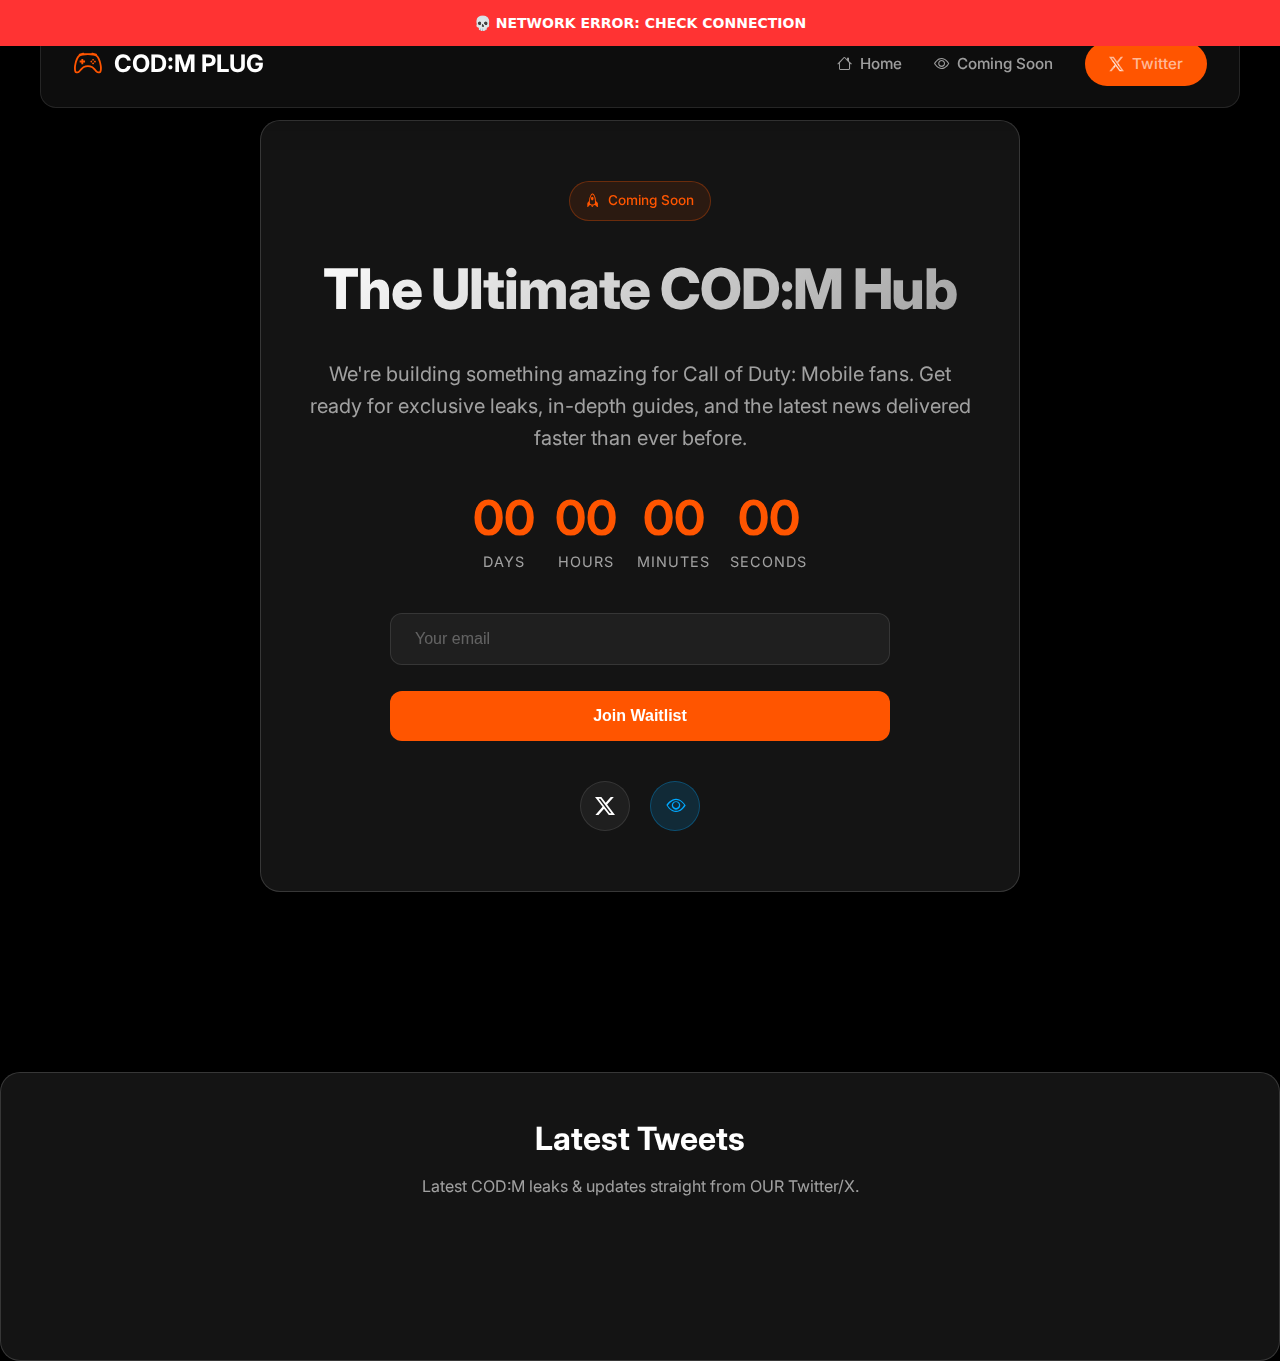
<file: index.html>
<!DOCTYPE html>
<html lang="en">
<head>
    <!-- Favicon -->
<link rel="icon" type="image/png" href="favicon-96x96.png" sizes="96x96" />
<link rel="icon" type="image/svg+xml" href="favicon.svg" />
<link rel="shortcut icon" href="favicon.ico" />
<link rel="apple-touch-icon" sizes="180x180" href="apple-touch-icon.png" />
<meta name="apple-mobile-web-app-title" content="COD:M PLUG" />
<link rel="manifest" href="site.webmanifest" />

<meta charset="UTF-8">
<meta name="viewport" content="width=device-width, initial-scale=1.0">

<title>COD:M PLUG – Waitlist for the Ultimate CODM Hub</title>
<meta name="description" content="Join the waitlist for COD:M Plug – the ultimate hub for Call of Duty: Mobile leaks, news, season updates & exclusive content. Coming soon.">
<meta name="keywords" content="CODM waitlist, Call of Duty Mobile leaks, CODM Plug, CODM news, CODM season updates, CODM guides, CODM coming soon">
<meta name="author" content="COD:M PLUG">
<link rel="canonical" href="https://codmplug.vercel.app/">

<!-- Open Graph -->
<meta property="og:type" content="website">
<meta property="og:title" content="COD:M PLUG – Waitlist for the Ultimate CODM Hub">
<meta property="og:description" content="Sign up for early access to COD:M Plug – your go-to CODM leaks & news hub. Coming soon.">
<meta property="og:url" content="https://codmplug.vercel.app/">
<meta property="og:image" content="https://codmplug.vercel.app/web-app-manifest-512x512.png">

<!-- Twitter -->
<meta name="twitter:card" content="summary_large_image">
<meta name="twitter:site" content="@CODMPlug">
<meta name="twitter:title" content="COD:M PLUG – Waitlist for CODM Leaks & News">
<meta name="twitter:description" content="Get ready. COD:M Plug is coming. Join the waitlist for exclusive CODM leaks, season updates & guides.">
<meta name="twitter:image" content="https://codmplug.vercel.app/web-app-manifest-512x512.png">

<!-- Structured Data -->
<script type="application/ld+json">
{
  "@context": "https://schema.org",
  "@type": "NewsMediaOrganization",
  "name": "COD:M PLUG",
  "url": "https://codmplug.vercel.app/",
  "logo": "https://codmplug.vercel.app/web-app-manifest-512x512.png",
  "sameAs": [
    "https://x.com/CODMPlug"
  ]
}
</script>

<script type="application/ld+json">
{
  "@context": "https://schema.org",
  "@type": "WebSite",
  "name": "COD:M PLUG",
  "url": "https://codmplug.vercel.app/",
  "potentialAction": {
    "@type": "SearchAction",
    "target": "https://www.codmplug.com/search?q={search_term_string}",
    "query-input": "required name=search_term_string"
  }
}
</script>

<script type="application/ld+json">
{
  "@context": "https://schema.org",
  "@type": "FAQPage",
  "mainEntity": [
    {
      "@type": "Question",
      "name": "What is COD:M Plug?",
      "acceptedAnswer": {
        "@type": "Answer",
        "text": "COD:M Plug is an upcoming hub for Call of Duty: Mobile leaks, season updates, guides & exclusive news. You can join the waitlist today."
      }
    },
    {
      "@type": "Question",
      "name": "How can I join the waitlist?",
      "acceptedAnswer": {
        "@type": "Answer",
        "text": "Simply enter your email on our waitlist form to secure your spot and be notified as soon as we launch."
      }
    }
  ]
}
</script>

</head>
    <title>COD:M Plug - Coming Soon</title>
    <!-- Bootstrap Icons -->
    <link href="https://cdn.jsdelivr.net/npm/bootstrap-icons@1.11.0/font/bootstrap-icons.css" rel="stylesheet">
    <!-- Inter Font -->
    <link href="https://fonts.googleapis.com/css2?family=Inter:wght@300;400;500;600;700;800&display=swap" rel="stylesheet">
    <style>
        :root {
            --primary: #ff5500;
            --primary-dark: #e04b00;
            --secondary: #2a3439;
            --accent: #00a8ff;
            --dark: #000000;
            --light: #ffffff;
            --gray: rgba(255, 255, 255, 0.6);
            --gray-dark: rgba(255, 255, 255, 0.3);
        }

        * {
            margin: 0;
            padding: 0;
            box-sizing: border-box;
        }

        body {
            font-family: 'Inter', -apple-system, BlinkMacSystemFont, 'Segoe UI', Roboto, sans-serif;
            background: var(--dark);
            min-height: 100vh;
            color: var(--light);
            overflow-x: hidden;
            line-height: 1.6;
        }

        /* Animated background grid */
        .bg-grid {
            position: fixed;
            top: 0;
            left: 0;
            width: 100%;
            height: 100%;
            z-index: -1;
            opacity: 0.03;
            background-image: 
                linear-gradient(rgba(255, 255, 255, 0.1) 1px, transparent 1px),
                linear-gradient(90deg, rgba(255, 255, 255, 0.1) 1px, transparent 1px);
            background-size: 50px 50px;
            animation: gridMove 20s linear infinite;
        }

        @keyframes gridMove {
            0% { transform: translate(0, 0); }
            100% { transform: translate(50px, 50px); }
        }

        /* Liquid glass effect - Black & White */
        .glass {
            background: rgba(255, 255, 255, 0.05);
            backdrop-filter: blur(20px);
            -webkit-backdrop-filter: blur(20px);
            border: 1px solid rgba(255, 255, 255, 0.1);
            border-radius: 16px;
            box-shadow: 0 8px 32px rgba(0, 0, 0, 0.3);
        }

        .glass-strong {
            background: rgba(255, 255, 255, 0.08);
            backdrop-filter: blur(25px);
            -webkit-backdrop-filter: blur(25px);
            border: 1px solid rgba(255, 255, 255, 0.15);
            border-radius: 20px;
            box-shadow: 0 12px 40px rgba(0, 0, 0, 0.4);
        }

        /* Header */
        header {
            position: fixed;
            top: 20px;
            left: 50%;
            transform: translateX(-50%);
            width: 95%;
            max-width: 1200px;
            z-index: 1000;
            padding: 20px 32px;
            transition: all 0.4s cubic-bezier(0.23, 1, 0.32, 1);
        }

        .nav-container {
            display: flex;
            justify-content: space-between;
            align-items: center;
        }

        .logo {
            display: flex;
            align-items: center;
            gap: 12px;
            font-size: 1.5rem;
            font-weight: 700;
            color: var(--light);
            text-decoration: none;
        }

        .logo i {
            font-size: 1.8rem;
            color: var(--primary);
        }

        .nav-menu {
            display: flex;
            list-style: none;
            gap: 32px;
            align-items: center;
        }

        .nav-menu a {
            color: var(--gray);
            text-decoration: none;
            font-weight: 500;
            font-size: 0.95rem;
            transition: all 0.3s ease;
            position: relative;
            display: flex;
            align-items: center;
            gap: 8px;
        }

        .nav-menu a:hover {
            color: var(--light);
        }

        .nav-menu a::after {
            content: '';
            position: absolute;
            bottom: -8px;
            left: 0;
            width: 0;
            height: 2px;
            background: var(--primary);
            transition: width 0.3s ease;
        }

        .nav-menu a:hover::after {
            width: 100%;
        }

        .nav-cta {
            padding: 10px 24px;
            background: var(--primary);
            color: var(--light);
            border-radius: 25px;
            font-weight: 600;
            font-size: 0.9rem;
            transition: all 0.3s ease;
            display: flex;
            align-items: center;
            gap: 8px;
        }

        .nav-cta:hover {
            background: var(--primary-dark);
            transform: translateY(-2px);
            box-shadow: 0 8px 25px rgba(255, 85, 0, 0.3);
        }

        /* Main content */
        main {
            display: flex;
            flex-direction: column;
            justify-content: center;
            align-items: center;
            min-height: 100vh;
            padding: 120px 20px 80px;
            text-align: center;
            max-width: 800px;
            margin: 0 auto;
        }

        /* Coming Soon Content */
        .coming-soon-content {
            width: 100%;
            padding: 60px 40px;
            margin-bottom: 40px;
        }

        .coming-soon-badge {
            display: inline-flex;
            align-items: center;
            gap: 8px;
            padding: 8px 16px;
            background: rgba(255, 85, 0, 0.1);
            border: 1px solid rgba(255, 85, 0, 0.3);
            border-radius: 20px;
            font-size: 0.85rem;
            font-weight: 500;
            margin-bottom: 24px;
            color: var(--primary);
        }

        .coming-soon-title {
            font-size: 3.5rem;
            font-weight: 800;
            margin-bottom: 24px;
            letter-spacing: -0.02em;
            background: linear-gradient(135deg, var(--light) 0%, var(--gray) 100%);
            -webkit-background-clip: text;
            -webkit-text-fill-color: transparent;
            background-clip: text;
        }

        .coming-soon-subtitle {
            font-size: 1.25rem;
            color: var(--gray);
            margin-bottom: 40px;
            font-weight: 400;
            line-height: 1.6;
        }

        /* Countdown Timer */
        .countdown {
            display: flex;
            justify-content: center;
            gap: 20px;
            margin-bottom: 40px;
            flex-wrap: wrap;
        }

        .countdown-item {
            display: flex;
            flex-direction: column;
            align-items: center;
        }

        .countdown-value {
            font-size: 3rem;
            font-weight: 700;
            color: var(--primary);
            line-height: 1;
            margin-bottom: 8px;
        }

        .countdown-label {
            font-size: 0.9rem;
            color: var(--gray);
            text-transform: uppercase;
            letter-spacing: 1px;
        }

        /* Waitlist Form */
        .waitlist-form {
            max-width: 500px;
            margin: 0 auto;
            width: 100%;
        }

        .form-group {
            margin-bottom: 20px;
        }

        .form-input {
            width: 100%;
            padding: 16px 24px;
            background: rgba(255, 255, 255, 0.05);
            border: 1px solid rgba(255, 255, 255, 0.1);
            border-radius: 12px;
            color: var(--light);
            font-size: 1rem;
            outline: none;
            transition: all 0.3s ease;
        }

        .form-input:focus {
            background: rgba(255, 255, 255, 0.08);
            border-color: var(--gray);
            box-shadow: 0 0 0 3px rgba(255, 85, 0, 0.1);
        }

        .form-input::placeholder {
            color: var(--gray-dark);
        }

        .form-submit {
            width: 100%;
            padding: 16px 24px;
            background: var(--primary);
            color: var(--light);
            border: none;
            border-radius: 12px;
            font-weight: 600;
            font-size: 1rem;
            cursor: pointer;
            transition: all 0.3s ease;
        }

        .form-submit:hover {
            background: var(--primary-dark);
            transform: translateY(-2px);
            box-shadow: 0 8px 25px rgba(255, 85, 0, 0.3);
        }

        /* Social Links */
        .social-links {
            display: flex;
            gap: 20px;
            justify-content: center;
            margin-top: 40px;
        }

        .social-link {
            width: 50px;
            height: 50px;
            border-radius: 50%;
            background: rgba(255, 255, 255, 0.05);
            border: 1px solid rgba(255, 255, 255, 0.1);
            display: flex;
            align-items: center;
            justify-content: center;
            color: var(--light);
            font-size: 1.2rem;
            transition: all 0.3s ease;
        }

        .social-link:hover {
            background: rgba(255, 85, 0, 0.2);
            transform: translateY(-3px);
            color: var(--primary);
        }

        /* Toast notification */
        .toast {
            position: fixed;
            bottom: 30px;
            left: 50%;
            transform: translateX(-50%);
            background: var(--secondary);
            color: var(--light);
            padding: 16px 24px;
            border-radius: 12px;
            box-shadow: 0 8px 30px rgba(0, 0, 0, 0.3);
            z-index: 1000;
            display: flex;
            align-items: center;
            gap: 10px;
            opacity: 0;
            transition: all 0.3s ease;
        }

        .toast.show {
            opacity: 1;
            bottom: 50px;
        }

        /* Responsive design */
        @media (max-width: 768px) {
            .nav-menu {
                display: none;
                position: fixed;
                top: 80px;
                left: 0;
                right: 0;
                background: rgba(0, 0, 0, 0.95);
                backdrop-filter: blur(20px);
                flex-direction: column;
                padding: 40px 20px;
                gap: 30px;
                z-index: 999;
                transform: translateY(-100%);
                opacity: 0;
                transition: all 0.3s ease;
            }

            .nav-menu.mobile-active {
                transform: translateY(0);
                opacity: 1;
                display: flex;
            }

            .nav-menu a {
                font-size: 1.2rem;
                padding: 15px 0;
                border-bottom: 1px solid rgba(255, 255, 255, 0.1);
                width: 100%;
            }

            .coming-soon-title {
                font-size: 2.5rem;
            }

            .coming-soon-subtitle {
                font-size: 1.1rem;
            }

            .countdown-value {
                font-size: 2rem;
            }
        }

        /* mobile: hide nav-menu initially */
@media (max-width: 768px) {
    .nav-menu {
        flex-direction: column;
        position: absolute;
        top: 100%;
        right: 0;
        left: 0;
        background: rgba(0,0,0,0.95);
        backdrop-filter: blur(20px);
        padding: 20px 0;
        gap: 20px;
        transform: translateY(-20px);
        opacity: 0;
        pointer-events: none;
        transition: transform 0.3s ease, opacity 0.3s ease;
    }

    .nav-menu.mobile-active {
        transform: translateY(0);
        opacity: 1;
        pointer-events: auto;
    }

    .mobile-menu-toggle {
        display: block;
        background: none;
        border: none;
        color: var(--light);
        font-size: 1.8rem;
        cursor: pointer;
    }
}
/* hide toggle button on desktop */
.mobile-menu-toggle {
    display: none;
}

        /* X (Twitter) icon */
        .bi-twitter-x {
            display: inline-block;
            width: 1em;
            height: 1em;
            background: currentColor;
            mask: url("data:image/svg+xml,%3Csvg xmlns='http://www.w3.org/2000/svg' viewBox='0 0 24 24'%3E%3Cpath d='M18.901 1.153h3.68l-8.04 9.19L24 22.846h-7.406l-5.8-7.584-6.638 7.584H.474l8.6-9.83L0 1.154h7.594l5.243 6.932ZM17.61 20.644h2.039L6.486 3.24H4.298Z'/%3E%3C/svg%3E") no-repeat center;
            mask-size: 100%;
        }
        .tweets-container {
    display: flex;
    flex-direction: column;
    justify-content: center;
    align-items: center;
    gap: 30px;
}

.tweets-container blockquote {
    width: 100%;
    max-width: 350px;
    margin: 0;
    opacity: 0;
    transform: translateY(20px);
    animation: fadeInUp 0.6s ease forwards;
    animation-delay: 0.2s;
    border-radius: 12px;
    overflow: hidden;
    box-shadow: 0 4px 15px rgba(0,0,0,0.5);
    backdrop-filter: blur(10px);
}

.tweets-container blockquote:nth-child(2) {
    animation-delay: 0.4s;
}

@keyframes fadeInUp {
    to {
        opacity: 1;
        transform: translateY(0);
    }
}

.tweets-container blockquote:hover {
    transform: scale(1.02) translateY(-2px);
    transition: transform 0.3s ease;
}

#recent-tweets {
    margin-top: 60px;
    padding: 40px 20px;
    text-align: center;
}

#recent-tweets h2 {
    font-size: 2rem;
    margin-bottom: 10px;
}

#recent-tweets p {
    color: var(--gray);
    margin-bottom: 30px;
}
/* New style for coming soon button */
.social-link.coming-soon-link {
    background: rgba(0, 168, 255, 0.15);
    border: 1px solid rgba(0, 168, 255, 0.3);
    color: var(--accent);
}

.social-link.coming-soon-link:hover {
    background: rgba(0, 168, 255, 0.3);
    transform: translateY(-3px) scale(1.05);
    color: var(--light);
}


    </style>
</head>
<script async src="https://platform.twitter.com/widgets.js" charset="utf-8"></script>

<body>
    <!-- Background grid -->
    <div class="bg-grid"></div>

    <!-- Header -->
    <header class="glass">
        <div class="nav-container">
            <a href="#" class="logo">
                <i class="bi bi-controller"></i>
                COD:M PLUG
            </a>
            <nav>
                <ul class="nav-menu">
                    <li><a href="index.html"><i class="bi bi-house"></i> Home</a></li>
                    <li><a href="coming-soon.html"><i class="bi bi-eye"></i> Coming Soon</a></li>
                    <li><a href="https://x.com/codmplug" class="nav-cta"><i class="bi-twitter-x"></i> Twitter</a></li>
                </ul>
            </nav>
            <button class="mobile-menu-toggle">
                <i class="bi bi-list"></i>
            </button>
        </div>
        <div class="mobile-backdrop"></div>

    </header>

    <!-- Main content -->
    <main>
        <div class="coming-soon-content glass-strong">
            <div class="coming-soon-badge">
                <i class="bi bi-rocket"></i>
                Coming Soon
            </div>
            <h1 class="coming-soon-title">The Ultimate COD:M Hub</h1>
            <p class="coming-soon-subtitle">
                We're building something amazing for Call of Duty: Mobile fans. Get ready for exclusive leaks, 
                in-depth guides, and the latest news delivered faster than ever before.
            </p>
            
            <!-- Countdown Timer -->
            <div class="countdown">
                <div class="countdown-item">
                    <div class="countdown-value" id="days">00</div>
                    <div class="countdown-label">Days</div>
                </div>
                <div class="countdown-item">
                    <div class="countdown-value" id="hours">00</div>
                    <div class="countdown-label">Hours</div>
                </div>
                <div class="countdown-item">
                    <div class="countdown-value" id="minutes">00</div>
                    <div class="countdown-label">Minutes</div>
                </div>
                <div class="countdown-item">
                    <div class="countdown-value" id="seconds">00</div>
                    <div class="countdown-label">Seconds</div>
                </div>
            </div>
            
            <!-- Waitlist Form -->
            <form class="waitlist-form" action="https://formspree.io/f/movwgwdz" method="POST">
                <input class="form-input" type="email" name="email" required placeholder="Your email">
                <br>
                <br>
                <button class="form-submit" type="submit">Join Waitlist</button>
            </form>
            
            <!-- Social Links -->
            <div class="social-links">
                <a href="https://x.com/codmplug" class="social-link">
                    <i class="bi-twitter-x"></i>
                </a>
                <a href="coming-soon.html" class="social-link coming-soon-link">
        <i class="bi bi-eye"></i>
    </a>
            </div>
        </div>
    </main>
    <section id="recent-tweets" class="glass-strong">
  <h2>Latest Tweets</h2>
  <p>Latest COD:M leaks & updates straight from OUR Twitter/X.</p>
  <div class="tweets-container">

    <blockquote class="twitter-tweet" data-theme="dark">
      <a href="https://twitter.com/codmplug/status/1943753241931534518"></a>
    </blockquote>

    <blockquote class="twitter-tweet" data-theme="dark">
      <a href="https://twitter.com/codmplug/status/1943579171478765658"></a>
    </blockquote>
    
    <blockquote class="twitter-tweet" data-theme="dark">
      <a href="https://twitter.com/codmplug/status/1942920124031283581"></a>
    </blockquote>
    
    <blockquote class="twitter-tweet" data-theme="dark">
      <a href="https://twitter.com/codmplug/status/1940010436549624181"></a>
    </blockquote>

  </div>
</section>




    <!-- Toast notification -->
    <div class="toast" id="toastNotification">
        <i class="bi bi-check-circle"></i>
        <span id="toastMessage">Thanks for joining our waitlist!</span>
    </div>
<script>
function loadTwitterWidgets(callback) {
    if (window.twttr && window.twttr.widgets) {
        window.twttr.widgets.load();
        if (callback) callback();
    } else {
        const script = document.createElement('script');
        script.src = "https://platform.twitter.com/widgets.js";
        script.async = true;
        script.onload = () => {
            if (callback) callback();
        };
        document.body.appendChild(script);
    }
}

function initTweets() {
    const container = document.querySelector('.tweets-container');
    loadTwitterWidgets(() => {
        setTimeout(() => {
            container.classList.add('show');
        }, 500);
    });
}

document.addEventListener('DOMContentLoaded', initTweets);
</script>

    <script>
       // 1. Mobile Menu Toggle
    function initMobileMenu() {
    const mobileToggle = document.querySelector('.mobile-menu-toggle');
    const navMenu = document.querySelector('.nav-menu');

    mobileToggle.addEventListener('click', function () {
        navMenu.classList.toggle('mobile-active');
        const icon = this.querySelector('i');

        if (navMenu.classList.contains('mobile-active')) {
            icon.className = 'bi bi-x';
            document.body.style.overflow = 'hidden';
        } else {
            icon.className = 'bi bi-list';
            document.body.style.overflow = 'auto';
        }
    });
}


        // Countdown Timer — Fixed Date
function initCountdown() {
    // Set the fixed launch date: YYYY, MM-1, DD (note: months are 0-indexed)
    const launchDate = new Date(2025, 7, 11, 0, 0, 0); // Aug 11, 2025 00:00:00

    function updateCountdown() {
        const now = new Date();
        const diff = launchDate - now;

        if (diff <= 0) {
            clearInterval(countdownInterval);
            document.getElementById('days').textContent = '00';
            document.getElementById('hours').textContent = '00';
            document.getElementById('minutes').textContent = '00';
            document.getElementById('seconds').textContent = '00';
            return;
        }

        const days = Math.floor(diff / (1000 * 60 * 60 * 24));
        const hours = Math.floor((diff % (1000 * 60 * 60 * 24)) / (1000 * 60 * 60));
        const minutes = Math.floor((diff % (1000 * 60 * 60)) / (1000 * 60));
        const seconds = Math.floor((diff % (1000 * 60)) / 1000);

        document.getElementById('days').textContent = days.toString().padStart(2, '0');
        document.getElementById('hours').textContent = hours.toString().padStart(2, '0');
        document.getElementById('minutes').textContent = minutes.toString().padStart(2, '0');
        document.getElementById('seconds').textContent = seconds.toString().padStart(2, '0');
    }

    // Update immediately and then every second
    updateCountdown();
    const countdownInterval = setInterval(updateCountdown, 1000);
}


        // 3. Waitlist Form Submission
        function initWaitlistForm() {
            const form = document.getElementById('waitlistForm');
            const emailInput = document.getElementById('waitlistEmail');
            
            form.addEventListener('submit', function(e) {
                e.preventDefault();
                const email = emailInput.value.trim();
                
                if (isValidEmail(email)) {
                    // Simulate form submission
                    emailInput.disabled = true;
                    const submitBtn = form.querySelector('button[type="submit"]');
                    submitBtn.disabled = true;
                    submitBtn.innerHTML = '<i class="bi bi-arrow-repeat"></i> Processing...';
                    
                    // Simulate API call
                    setTimeout(() => {
                        showToast('Thanks for joining our waitlist!');
                        form.reset();
                        emailInput.disabled = false;
                        submitBtn.disabled = false;
                        submitBtn.innerHTML = '<i class="bi bi-envelope"></i> Join Waitlist';
                    }, 1500);
                } else {
                    showToast('Please enter a valid email address');
                    emailInput.focus();
                }
            });
        }

        // 4. Email validation
        function isValidEmail(email) {
            const emailRegex = /^[^\s@]+@[^\s@]+\.[^\s@]+$/;
            return emailRegex.test(email);
        }

        // 5. Toast Notifications
        function showToast(message) {
            const toast = document.getElementById('toastNotification');
            const toastMessage = document.getElementById('toastMessage');
            
            toastMessage.textContent = message;
            toast.classList.add('show');
            
            setTimeout(() => {
                toast.classList.remove('show');
            }, 3000);
        }

        // 6. Social Link Animations
        function initSocialLinks() {
            const socialLinks = document.querySelectorAll('.social-link');
            
            socialLinks.forEach(link => {
                link.addEventListener('mouseenter', function() {
                    this.style.transform = 'translateY(-5px) scale(1.1)';
                });
                
                link.addEventListener('mouseleave', function() {
                    this.style.transform = 'translateY(0) scale(1)';
                });
            });
        }

        // Initialize all functionality
        document.addEventListener('DOMContentLoaded', function() {
            initMobileMenu();
            initCountdown();
            initWaitlistForm();
            initSocialLinks();
            
            // Add mobile menu styles to CSS
            const style = document.createElement('style');
            style.textContent = `
                .mobile-active {
                    display: flex !important;
                    position: fixed;
                    top: 80px;
                    left: 0;
                    right: 0;
                    background: rgba(0, 0, 0, 0.95);
                    backdrop-filter: blur(20px);
                    flex-direction: column;
                    padding: 40px 20px;
                    gap: 30px;
                    z-index: 999;
                }
                
                .mobile-active a {
                    font-size: 1.2rem;
                    padding: 15px 0;
                    border-bottom: 1px solid rgba(255, 255, 255, 0.1);
                }
            `;
            document.head.appendChild(style);
            
            console.log('COD:M Plug - Coming Soon page loaded! 🚀');
        });
        console.clear();

const barLength = 30; // length of progress bar
let progress = 0;

console.log("%c💀 COD:M PLUG — LOADING…", "color: lime; font-weight: bold; font-size: 14px;");

const interval = setInterval(() => {
    progress++;
    const filled = "█".repeat(progress);
    const empty = "░".repeat(barLength - progress);
    const percent = Math.floor((progress / barLength) * 100);

    console.clear();
    console.log("%c💀 COD:M PLUG — LOADING…", "color: lime; font-weight: bold; font-size: 14px;");
    console.log(`[%c${filled}${empty}%c] %c${percent}%`, "color: yellow", "color: gray", "color: white");

    if (progress >= barLength) {
        clearInterval(interval);
        console.log("%c✅ LOAD COMPLETE — WELCOME TO COD:M PLUG", "color: lime; font-weight: bold;");
    }
}, 150);
// Create the banner element
const networkBanner = document.createElement("div");
networkBanner.textContent = "💀 NETWORK ERROR: CHECK CONNECTION";
networkBanner.style.position = "fixed";
networkBanner.style.top = "0";
networkBanner.style.left = "0";
networkBanner.style.width = "100%";
networkBanner.style.padding = "12px";
networkBanner.style.backgroundColor = "#ff3333";
networkBanner.style.color = "white";
networkBanner.style.textAlign = "center";
networkBanner.style.fontFamily = "system-ui, sans-serif";
networkBanner.style.fontSize = "14px";
networkBanner.style.fontWeight = "bold";
networkBanner.style.zIndex = "9999";
networkBanner.style.display = "none"; // hidden by default

document.body.appendChild(networkBanner);

let isOnline = true;

async function checkNetworkPing() {
    try {
        // PING Google's minimal page with 204 status
        const response = await fetch("https://www.google.com/generate_204", { mode: "no-cors", cache: "no-store" });
        if (!isOnline) {
            isOnline = true;
            networkBanner.style.display = "none";
        }
    } catch (e) {
        if (isOnline) {
            isOnline = false;
            networkBanner.style.display = "block";
        }
    }
}

// Run immediately and every 5 seconds
checkNetworkPing();
setInterval(checkNetworkPing, 5000);

    </script>
</body>
</html>
</file>
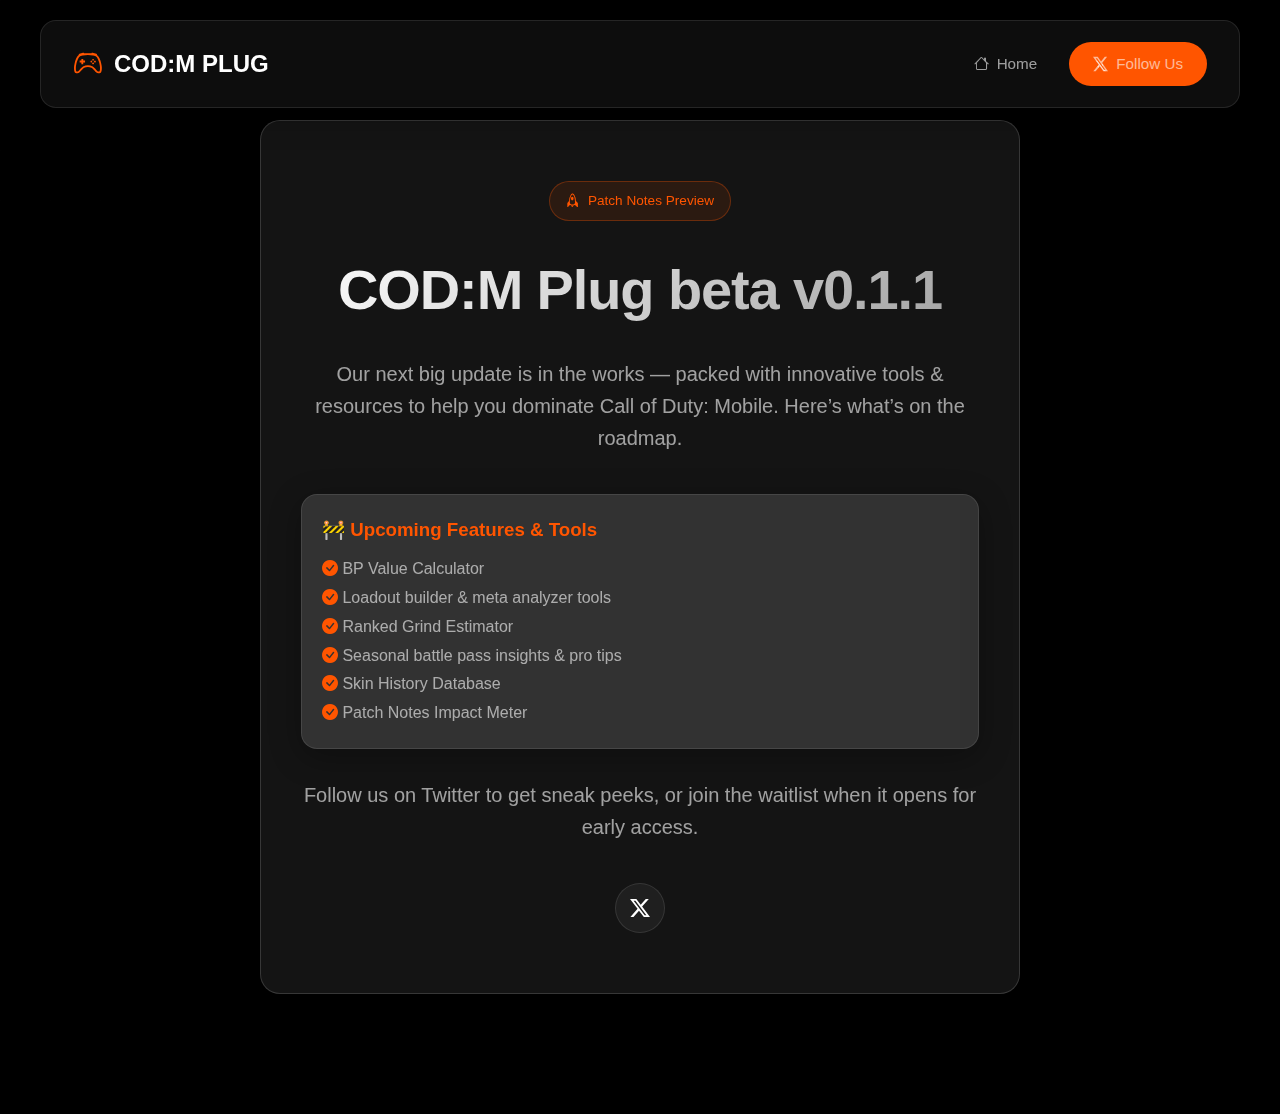
<file: coming-soon.html>
<!DOCTYPE html>
<html lang="en">
<head>
<meta charset="UTF-8">
<meta name="viewport" content="width=device-width, initial-scale=1.0">
<title>COD:M Plug — Patch Notes & Coming Soon</title>
<link rel="stylesheet" href="styles.css">
<link href="https://cdn.jsdelivr.net/npm/bootstrap-icons@1.11.0/font/bootstrap-icons.css" rel="stylesheet">
<link rel="icon" type="image/png" href="favicon-96x96.png" sizes="96x96" />
<meta name="description" content="Discover what’s coming to COD:M Plug — our roadmap includes innovative tools, loadout builders, drop trackers & more for Call of Duty: Mobile.">
</head>
<body>

<div class="bg-grid"></div>

<header class="glass">
    <div class="nav-container">
        <a href="#" class="logo">
            <i class="bi bi-controller"></i>
            COD:M PLUG
        </a>
        <nav>
            <ul class="nav-menu">
                <li><a href="index.html"><i class="bi bi-house"></i> Home</a></li>
                <li><a href="https://x.com/codmplug" class="nav-cta"><i class="bi bi-twitter-x"></i> Follow Us</a></li>
            </ul>
        </nav>
    </div>
</header>

<main>
    <div class="coming-soon-content glass-strong">
        <div class="coming-soon-badge">
            <i class="bi bi-rocket"></i> Patch Notes Preview
        </div>

        <h1 class="coming-soon-title">COD:M Plug beta v0.1.1</h1>

        <p class="coming-soon-subtitle">
            Our next big update is in the works — packed with innovative tools & resources to help you dominate Call of Duty: Mobile. Here’s what’s on the roadmap.
        </p>

        <div class="glass" style="text-align: left; padding: 20px; margin-top: 20px;">
            <h3 style="color: var(--primary); margin-bottom: 10px;">🚧 Upcoming Features & Tools</h3>
            <ul style="list-style: none; padding-left: 0; color: var(--gray); line-height: 1.8;">
                <li><i class="bi bi-check-circle-fill" style="color: var(--primary);"></i> BP Value Calculator</li>
                <li><i class="bi bi-check-circle-fill" style="color: var(--primary);"></i> Loadout builder & meta analyzer tools</li>
                <li><i class="bi bi-check-circle-fill" style="color: var(--primary);"></i> Ranked Grind Estimator</li>
                <li><i class="bi bi-check-circle-fill" style="color: var(--primary);"></i> Seasonal battle pass insights & pro tips</li>
                <li><i class="bi bi-check-circle-fill" style="color: var(--primary);"></i> Skin History Database</li>
                <li><i class="bi bi-check-circle-fill" style="color: var(--primary);"></i> Patch Notes Impact Meter</li>
            </ul>
        </div>

        <p class="coming-soon-subtitle" style="margin-top: 30px;">
            Follow us on Twitter to get sneak peeks, or join the waitlist when it opens for early access.
        </p>

        <div class="social-links">
            <a href="https://x.com/CODMPlug" class="social-link">
                <i class="bi-twitter-x"></i>
            </a>
        </div>
    </div>
</main>

</body>
</html>
</file>
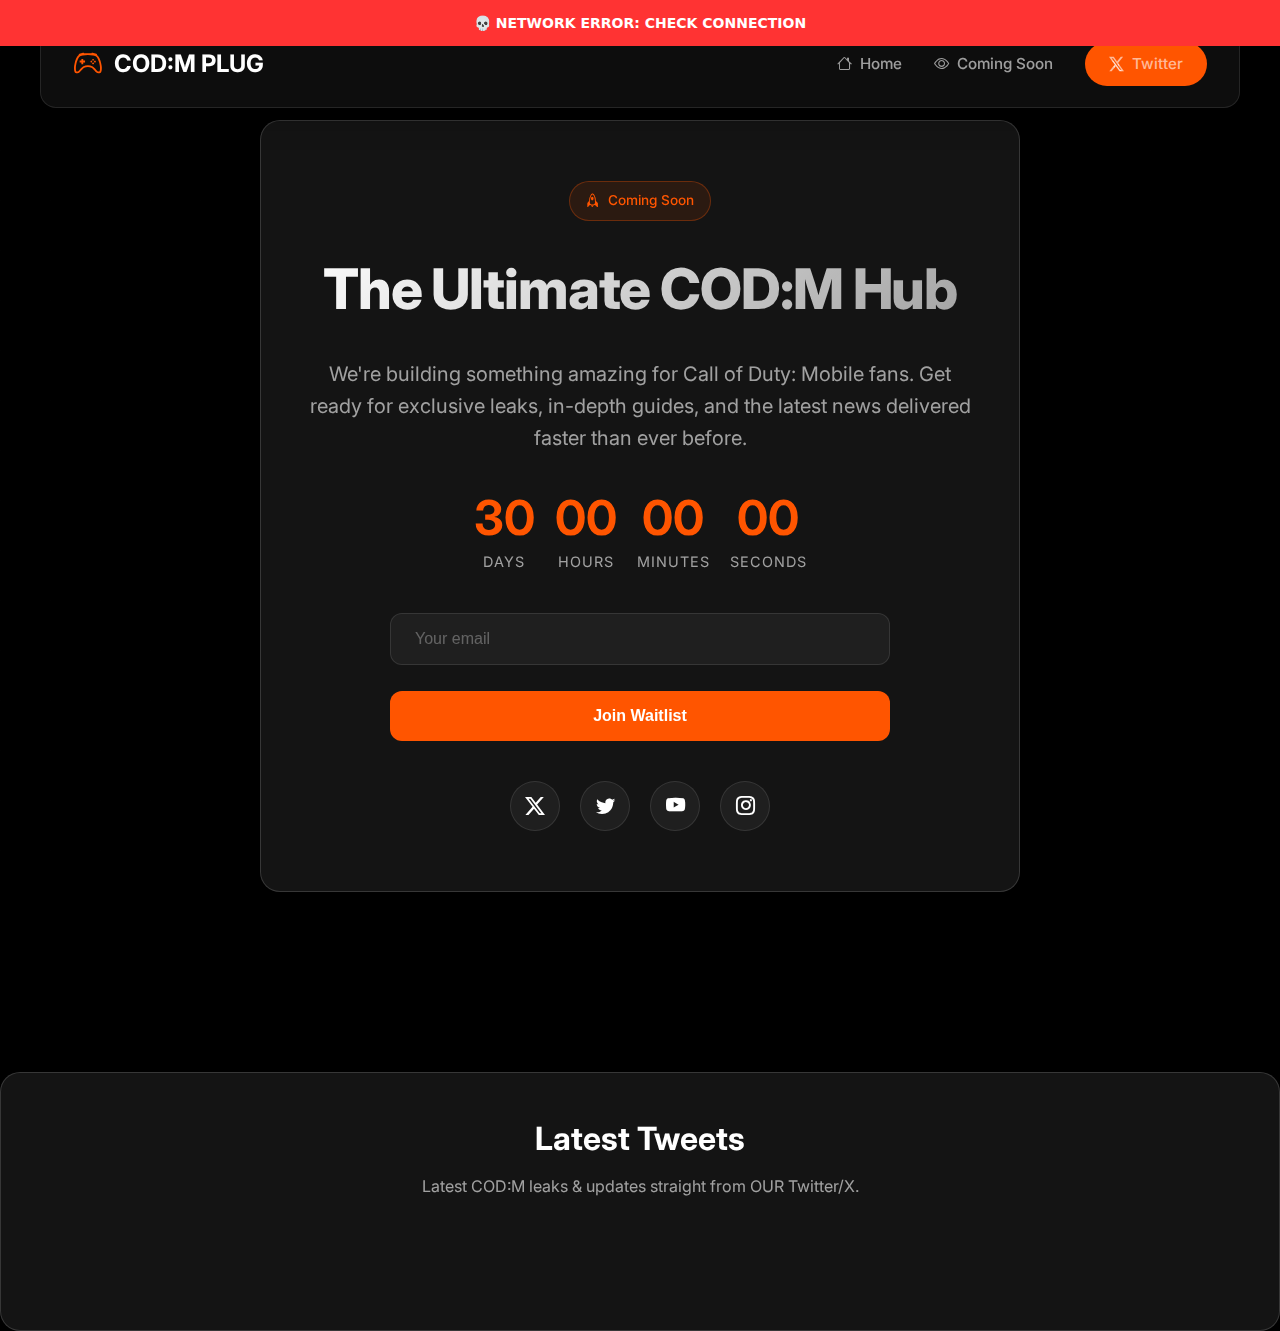
<file: wait-stable.html>
<!DOCTYPE html>
<html lang="en">
<head>
    <!-- Favicon -->
<link rel="icon" type="image/png" href="favicon-96x96.png" sizes="96x96" />
<link rel="icon" type="image/svg+xml" href="favicon.svg" />
<link rel="shortcut icon" href="favicon.ico" />
<link rel="apple-touch-icon" sizes="180x180" href="apple-touch-icon.png" />
<meta name="apple-mobile-web-app-title" content="COD:M PLUG" />
<link rel="manifest" href="site.webmanifest" />
<!-- Optional: Manifest for PWA -->
<link rel="manifest" href="site.webmanifest">

    <meta charset="UTF-8">
    <meta name="viewport" content="width=device-width, initial-scale=1.0">
   <meta name="description" content="Top CODM leaks hub – discover exclusive Call of Duty: Mobile leaks, season updates, mythic drops, battle pass reveals, patch notes, and pro guides. Updated daily.">
<meta name="keywords" content="Call of Duty Mobile leaks, CODM leaks 2025, CODM Season 6 leaks, CODM news, mythic drops, battle pass, patch notes, CODM guides">
<meta name="author" content="COD:M PLUG">
<link rel="canonical" href="https://www.codmplug.com/">

<!-- Open Graph -->
<meta property="og:type" content="website">
<meta property="og:title" content="COD:M PLUG – CODM Leaks, News & Season Updates">
<meta property="og:description" content="Exclusive CODM leaks, news & guides. Stay ahead with daily updates on Call of Duty: Mobile.">
<meta property="og:url" content="https://www.codmplug.com/">
<meta property="og:image" content="https://www.codmplug.com/assets/og-codm-leaks.jpg">

<!-- Twitter -->
<meta name="twitter:card" content="summary_large_image">
<meta name="twitter:site" content="@CODMPlug">
<meta name="twitter:title" content="COD:M PLUG – CODM Leaks & News">
<meta name="twitter:description" content="The #1 CODM leaks hub. Exclusive season news, guides, skins & more.">
<meta name="twitter:image" content="https://www.codmplug.com/assets/twitter-card.jpg">

<!-- Structured Data -->
<script type="application/ld+json">
{
  "@context": "https://schema.org",
  "@type": "NewsMediaOrganization",
  "name": "COD:M PLUG",
  "url": "https://www.codmplug.com/",
  "logo": "https://www.codmplug.com/assets/logo.png",
  "sameAs": [
    "https://x.com/CODMPlug",
    "https://www.youtube.com/@CODMPlug",
    "https://www.instagram.com/CODMPlug"
  ]
}
</script>

<script type="application/ld+json">
{
  "@context": "https://schema.org",
  "@type": "WebSite",
  "name": "COD:M PLUG",
  "url": "https://www.codmplug.com/",
  "potentialAction": {
    "@type": "SearchAction",
    "target": "https://www.codmplug.com/search?q={search_term_string}",
    "query-input": "required name=search_term_string"
  }
}
</script>

<script type="application/ld+json">
{
  "@context": "https://schema.org",
  "@type": "FAQPage",
  "mainEntity": [
    {
      "@type": "Question",
      "name": "When is the next CODM season coming?",
      "acceptedAnswer": {
        "@type": "Answer",
        "text": "We track and post CODM season release dates regularly. Check our homepage for the latest."
      }
    },
    {
      "@type": "Question",
      "name": "How do you get CODM leaks?",
      "acceptedAnswer": {
        "@type": "Answer",
        "text": "We work with data miners and community insiders to bring you verified leaks before release."
      }
    }
  ]
}
</script>
</head>
    <title>COD:M Plug - Coming Soon</title>
    <!-- Bootstrap Icons -->
    <link href="https://cdn.jsdelivr.net/npm/bootstrap-icons@1.11.0/font/bootstrap-icons.css" rel="stylesheet">
    <!-- Inter Font -->
    <link href="https://fonts.googleapis.com/css2?family=Inter:wght@300;400;500;600;700;800&display=swap" rel="stylesheet">
    <style>
        :root {
            --primary: #ff5500;
            --primary-dark: #e04b00;
            --secondary: #2a3439;
            --accent: #00a8ff;
            --dark: #000000;
            --light: #ffffff;
            --gray: rgba(255, 255, 255, 0.6);
            --gray-dark: rgba(255, 255, 255, 0.3);
        }

        * {
            margin: 0;
            padding: 0;
            box-sizing: border-box;
        }

        body {
            font-family: 'Inter', -apple-system, BlinkMacSystemFont, 'Segoe UI', Roboto, sans-serif;
            background: var(--dark);
            min-height: 100vh;
            color: var(--light);
            overflow-x: hidden;
            line-height: 1.6;
        }

        /* Animated background grid */
        .bg-grid {
            position: fixed;
            top: 0;
            left: 0;
            width: 100%;
            height: 100%;
            z-index: -1;
            opacity: 0.03;
            background-image: 
                linear-gradient(rgba(255, 255, 255, 0.1) 1px, transparent 1px),
                linear-gradient(90deg, rgba(255, 255, 255, 0.1) 1px, transparent 1px);
            background-size: 50px 50px;
            animation: gridMove 20s linear infinite;
        }

        @keyframes gridMove {
            0% { transform: translate(0, 0); }
            100% { transform: translate(50px, 50px); }
        }

        /* Liquid glass effect - Black & White */
        .glass {
            background: rgba(255, 255, 255, 0.05);
            backdrop-filter: blur(20px);
            -webkit-backdrop-filter: blur(20px);
            border: 1px solid rgba(255, 255, 255, 0.1);
            border-radius: 16px;
            box-shadow: 0 8px 32px rgba(0, 0, 0, 0.3);
        }

        .glass-strong {
            background: rgba(255, 255, 255, 0.08);
            backdrop-filter: blur(25px);
            -webkit-backdrop-filter: blur(25px);
            border: 1px solid rgba(255, 255, 255, 0.15);
            border-radius: 20px;
            box-shadow: 0 12px 40px rgba(0, 0, 0, 0.4);
        }

        /* Header */
        header {
            position: fixed;
            top: 20px;
            left: 50%;
            transform: translateX(-50%);
            width: 95%;
            max-width: 1200px;
            z-index: 1000;
            padding: 20px 32px;
            transition: all 0.4s cubic-bezier(0.23, 1, 0.32, 1);
        }

        .nav-container {
            display: flex;
            justify-content: space-between;
            align-items: center;
        }

        .logo {
            display: flex;
            align-items: center;
            gap: 12px;
            font-size: 1.5rem;
            font-weight: 700;
            color: var(--light);
            text-decoration: none;
        }

        .logo i {
            font-size: 1.8rem;
            color: var(--primary);
        }

        .nav-menu {
            display: flex;
            list-style: none;
            gap: 32px;
            align-items: center;
        }

        .nav-menu a {
            color: var(--gray);
            text-decoration: none;
            font-weight: 500;
            font-size: 0.95rem;
            transition: all 0.3s ease;
            position: relative;
            display: flex;
            align-items: center;
            gap: 8px;
        }

        .nav-menu a:hover {
            color: var(--light);
        }

        .nav-menu a::after {
            content: '';
            position: absolute;
            bottom: -8px;
            left: 0;
            width: 0;
            height: 2px;
            background: var(--primary);
            transition: width 0.3s ease;
        }

        .nav-menu a:hover::after {
            width: 100%;
        }

        .nav-cta {
            padding: 10px 24px;
            background: var(--primary);
            color: var(--light);
            border-radius: 25px;
            font-weight: 600;
            font-size: 0.9rem;
            transition: all 0.3s ease;
            display: flex;
            align-items: center;
            gap: 8px;
        }

        .nav-cta:hover {
            background: var(--primary-dark);
            transform: translateY(-2px);
            box-shadow: 0 8px 25px rgba(255, 85, 0, 0.3);
        }

        /* Main content */
        main {
            display: flex;
            flex-direction: column;
            justify-content: center;
            align-items: center;
            min-height: 100vh;
            padding: 120px 20px 80px;
            text-align: center;
            max-width: 800px;
            margin: 0 auto;
        }

        /* Coming Soon Content */
        .coming-soon-content {
            width: 100%;
            padding: 60px 40px;
            margin-bottom: 40px;
        }

        .coming-soon-badge {
            display: inline-flex;
            align-items: center;
            gap: 8px;
            padding: 8px 16px;
            background: rgba(255, 85, 0, 0.1);
            border: 1px solid rgba(255, 85, 0, 0.3);
            border-radius: 20px;
            font-size: 0.85rem;
            font-weight: 500;
            margin-bottom: 24px;
            color: var(--primary);
        }

        .coming-soon-title {
            font-size: 3.5rem;
            font-weight: 800;
            margin-bottom: 24px;
            letter-spacing: -0.02em;
            background: linear-gradient(135deg, var(--light) 0%, var(--gray) 100%);
            -webkit-background-clip: text;
            -webkit-text-fill-color: transparent;
            background-clip: text;
        }

        .coming-soon-subtitle {
            font-size: 1.25rem;
            color: var(--gray);
            margin-bottom: 40px;
            font-weight: 400;
            line-height: 1.6;
        }

        /* Countdown Timer */
        .countdown {
            display: flex;
            justify-content: center;
            gap: 20px;
            margin-bottom: 40px;
            flex-wrap: wrap;
        }

        .countdown-item {
            display: flex;
            flex-direction: column;
            align-items: center;
        }

        .countdown-value {
            font-size: 3rem;
            font-weight: 700;
            color: var(--primary);
            line-height: 1;
            margin-bottom: 8px;
        }

        .countdown-label {
            font-size: 0.9rem;
            color: var(--gray);
            text-transform: uppercase;
            letter-spacing: 1px;
        }

        /* Waitlist Form */
        .waitlist-form {
            max-width: 500px;
            margin: 0 auto;
            width: 100%;
        }

        .form-group {
            margin-bottom: 20px;
        }

        .form-input {
            width: 100%;
            padding: 16px 24px;
            background: rgba(255, 255, 255, 0.05);
            border: 1px solid rgba(255, 255, 255, 0.1);
            border-radius: 12px;
            color: var(--light);
            font-size: 1rem;
            outline: none;
            transition: all 0.3s ease;
        }

        .form-input:focus {
            background: rgba(255, 255, 255, 0.08);
            border-color: var(--gray);
            box-shadow: 0 0 0 3px rgba(255, 85, 0, 0.1);
        }

        .form-input::placeholder {
            color: var(--gray-dark);
        }

        .form-submit {
            width: 100%;
            padding: 16px 24px;
            background: var(--primary);
            color: var(--light);
            border: none;
            border-radius: 12px;
            font-weight: 600;
            font-size: 1rem;
            cursor: pointer;
            transition: all 0.3s ease;
        }

        .form-submit:hover {
            background: var(--primary-dark);
            transform: translateY(-2px);
            box-shadow: 0 8px 25px rgba(255, 85, 0, 0.3);
        }

        /* Social Links */
        .social-links {
            display: flex;
            gap: 20px;
            justify-content: center;
            margin-top: 40px;
        }

        .social-link {
            width: 50px;
            height: 50px;
            border-radius: 50%;
            background: rgba(255, 255, 255, 0.05);
            border: 1px solid rgba(255, 255, 255, 0.1);
            display: flex;
            align-items: center;
            justify-content: center;
            color: var(--light);
            font-size: 1.2rem;
            transition: all 0.3s ease;
        }

        .social-link:hover {
            background: rgba(255, 85, 0, 0.2);
            transform: translateY(-3px);
            color: var(--primary);
        }

        /* Toast notification */
        .toast {
            position: fixed;
            bottom: 30px;
            left: 50%;
            transform: translateX(-50%);
            background: var(--secondary);
            color: var(--light);
            padding: 16px 24px;
            border-radius: 12px;
            box-shadow: 0 8px 30px rgba(0, 0, 0, 0.3);
            z-index: 1000;
            display: flex;
            align-items: center;
            gap: 10px;
            opacity: 0;
            transition: all 0.3s ease;
        }

        .toast.show {
            opacity: 1;
            bottom: 50px;
        }

        /* Responsive design */
        @media (max-width: 768px) {
            .nav-menu {
                display: none;
                position: fixed;
                top: 80px;
                left: 0;
                right: 0;
                background: rgba(0, 0, 0, 0.95);
                backdrop-filter: blur(20px);
                flex-direction: column;
                padding: 40px 20px;
                gap: 30px;
                z-index: 999;
                transform: translateY(-100%);
                opacity: 0;
                transition: all 0.3s ease;
            }

            .nav-menu.mobile-active {
                transform: translateY(0);
                opacity: 1;
                display: flex;
            }

            .nav-menu a {
                font-size: 1.2rem;
                padding: 15px 0;
                border-bottom: 1px solid rgba(255, 255, 255, 0.1);
                width: 100%;
            }

            .coming-soon-title {
                font-size: 2.5rem;
            }

            .coming-soon-subtitle {
                font-size: 1.1rem;
            }

            .countdown-value {
                font-size: 2rem;
            }
        }

        /* mobile: hide nav-menu initially */
@media (max-width: 768px) {
    .nav-menu {
        flex-direction: column;
        position: absolute;
        top: 100%;
        right: 0;
        left: 0;
        background: rgba(0,0,0,0.95);
        backdrop-filter: blur(20px);
        padding: 20px 0;
        gap: 20px;
        transform: translateY(-20px);
        opacity: 0;
        pointer-events: none;
        transition: transform 0.3s ease, opacity 0.3s ease;
    }

    .nav-menu.mobile-active {
        transform: translateY(0);
        opacity: 1;
        pointer-events: auto;
    }

    .mobile-menu-toggle {
        display: block;
        background: none;
        border: none;
        color: var(--light);
        font-size: 1.8rem;
        cursor: pointer;
    }
}
/* hide toggle button on desktop */
.mobile-menu-toggle {
    display: none;
}

        /* X (Twitter) icon */
        .bi-twitter-x {
            display: inline-block;
            width: 1em;
            height: 1em;
            background: currentColor;
            mask: url("data:image/svg+xml,%3Csvg xmlns='http://www.w3.org/2000/svg' viewBox='0 0 24 24'%3E%3Cpath d='M18.901 1.153h3.68l-8.04 9.19L24 22.846h-7.406l-5.8-7.584-6.638 7.584H.474l8.6-9.83L0 1.154h7.594l5.243 6.932ZM17.61 20.644h2.039L6.486 3.24H4.298Z'/%3E%3C/svg%3E") no-repeat center;
            mask-size: 100%;
        }
        .tweets-container {
    display: flex;
    flex-direction: column;
    justify-content: center;
    align-items: center;
    gap: 30px;
}

.tweets-container blockquote {
    width: 100%;
    max-width: 350px;
    margin: 0;
    opacity: 0;
    transform: translateY(20px);
    animation: fadeInUp 0.6s ease forwards;
    animation-delay: 0.2s;
    border-radius: 12px;
    overflow: hidden;
    box-shadow: 0 4px 15px rgba(0,0,0,0.5);
    backdrop-filter: blur(10px);
}

.tweets-container blockquote:nth-child(2) {
    animation-delay: 0.4s;
}

@keyframes fadeInUp {
    to {
        opacity: 1;
        transform: translateY(0);
    }
}

.tweets-container blockquote:hover {
    transform: scale(1.02) translateY(-2px);
    transition: transform 0.3s ease;
}

#recent-tweets {
    margin-top: 60px;
    padding: 40px 20px;
    text-align: center;
}

#recent-tweets h2 {
    font-size: 2rem;
    margin-bottom: 10px;
}

#recent-tweets p {
    color: var(--gray);
    margin-bottom: 30px;
}


    </style>
</head>
<script async src="https://platform.twitter.com/widgets.js" charset="utf-8"></script>

<body>
    <!-- Background grid -->
    <div class="bg-grid"></div>

    <!-- Header -->
    <header class="glass">
        <div class="nav-container">
            <a href="#" class="logo">
                <i class="bi bi-controller"></i>
                COD:M PLUG
            </a>
            <nav>
                <ul class="nav-menu">
                    <li><a href="#"><i class="bi bi-house"></i> Home</a></li>
                    <li><a href="#"><i class="bi bi-eye"></i> Coming Soon</a></li>
                    <li><a href="#" class="nav-cta"><i class="bi-twitter-x"></i> Twitter</a></li>
                </ul>
            </nav>
            <button class="mobile-menu-toggle">
                <i class="bi bi-list"></i>
            </button>
        </div>
        <div class="mobile-backdrop"></div>

    </header>

    <!-- Main content -->
    <main>
        <div class="coming-soon-content glass-strong">
            <div class="coming-soon-badge">
                <i class="bi bi-rocket"></i>
                Coming Soon
            </div>
            <h1 class="coming-soon-title">The Ultimate COD:M Hub</h1>
            <p class="coming-soon-subtitle">
                We're building something amazing for Call of Duty: Mobile fans. Get ready for exclusive leaks, 
                in-depth guides, and the latest news delivered faster than ever before.
            </p>
            
            <!-- Countdown Timer -->
            <div class="countdown">
                <div class="countdown-item">
                    <div class="countdown-value" id="days">00</div>
                    <div class="countdown-label">Days</div>
                </div>
                <div class="countdown-item">
                    <div class="countdown-value" id="hours">00</div>
                    <div class="countdown-label">Hours</div>
                </div>
                <div class="countdown-item">
                    <div class="countdown-value" id="minutes">00</div>
                    <div class="countdown-label">Minutes</div>
                </div>
                <div class="countdown-item">
                    <div class="countdown-value" id="seconds">00</div>
                    <div class="countdown-label">Seconds</div>
                </div>
            </div>
            
            <!-- Waitlist Form -->
            <form class="waitlist-form" action="https://formspree.io/f/movwgwdz" method="POST">
                <input class="form-input" type="email" name="email" required placeholder="Your email">
                <br>
                <br>
                <button class="form-submit" type="submit">Join Waitlist</button>
            </form>
            
            <!-- Social Links -->
            <div class="social-links">
                <a href="#" class="social-link">
                    <i class="bi-twitter-x"></i>
                </a>
                <a href="#" class="social-link">
                    <i class="bi bi-twitter"></i>
                </a>
                <a href="#" class="social-link">
                    <i class="bi bi-youtube"></i>
                </a>
                <a href="#" class="social-link">
                    <i class="bi bi-instagram"></i>
                </a>
            </div>
        </div>
    </main>
    <section id="recent-tweets" class="glass-strong">
  <h2>Latest Tweets</h2>
  <p>Latest COD:M leaks & updates straight from OUR Twitter/X.</p>
  <div class="tweets-container">
    <blockquote class="twitter-tweet" data-theme="dark">
      <a href="https://twitter.com/codmplug/status/1943579171478765658"></a>
    </blockquote>
    
    <blockquote class="twitter-tweet" data-theme="dark">
      <a href="https://twitter.com/codmplug/status/1942920124031283581"></a>
    </blockquote>
    
    <blockquote class="twitter-tweet" data-theme="dark">
      <a href="https://twitter.com/codmplug/status/1940010436549624181"></a>
    </blockquote>
  </div>
</section>




    <!-- Toast notification -->
    <div class="toast" id="toastNotification">
        <i class="bi bi-check-circle"></i>
        <span id="toastMessage">Thanks for joining our waitlist!</span>
    </div>
<script>
function loadTwitterWidgets(callback) {
    if (window.twttr && window.twttr.widgets) {
        window.twttr.widgets.load();
        if (callback) callback();
    } else {
        const script = document.createElement('script');
        script.src = "https://platform.twitter.com/widgets.js";
        script.async = true;
        script.onload = () => {
            if (callback) callback();
        };
        document.body.appendChild(script);
    }
}

function initTweets() {
    const container = document.querySelector('.tweets-container');
    loadTwitterWidgets(() => {
        setTimeout(() => {
            container.classList.add('show');
        }, 500);
    });
}

document.addEventListener('DOMContentLoaded', initTweets);
</script>

    <script>
       // 1. Mobile Menu Toggle
    function initMobileMenu() {
    const mobileToggle = document.querySelector('.mobile-menu-toggle');
    const navMenu = document.querySelector('.nav-menu');

    mobileToggle.addEventListener('click', function () {
        navMenu.classList.toggle('mobile-active');
        const icon = this.querySelector('i');

        if (navMenu.classList.contains('mobile-active')) {
            icon.className = 'bi bi-x';
            document.body.style.overflow = 'hidden';
        } else {
            icon.className = 'bi bi-list';
            document.body.style.overflow = 'auto';
        }
    });
}


        // 2. Countdown Timer
        function initCountdown() {
            // Set the launch date (2 weeks from now)
            const launchDate = new Date();
            launchDate.setDate(launchDate.getDate() + 30);
            
            function updateCountdown() {
                const now = new Date();
                const diff = launchDate - now;
                
                if (diff <= 0) {
                    clearInterval(countdownInterval);
                    document.getElementById('days').textContent = '00';
                    document.getElementById('hours').textContent = '00';
                    document.getElementById('minutes').textContent = '00';
                    document.getElementById('seconds').textContent = '00';
                    return;
                }
                
                const days = Math.floor(diff / (1000 * 60 * 60 * 24));
                const hours = Math.floor((diff % (1000 * 60 * 60 * 24)) / (1000 * 60 * 60));
                const minutes = Math.floor((diff % (1000 * 60 * 60)) / (1000 * 60));
                const seconds = Math.floor((diff % (1000 * 60)) / 1000);
                
                document.getElementById('days').textContent = days.toString().padStart(2, '0');
                document.getElementById('hours').textContent = hours.toString().padStart(2, '0');
                document.getElementById('minutes').textContent = minutes.toString().padStart(2, '0');
                document.getElementById('seconds').textContent = seconds.toString().padStart(2, '0');
            }
            
            // Update immediately and then every second
            updateCountdown();
            const countdownInterval = setInterval(updateCountdown, 1000);
        }

        // 3. Waitlist Form Submission
        function initWaitlistForm() {
            const form = document.getElementById('waitlistForm');
            const emailInput = document.getElementById('waitlistEmail');
            
            form.addEventListener('submit', function(e) {
                e.preventDefault();
                const email = emailInput.value.trim();
                
                if (isValidEmail(email)) {
                    // Simulate form submission
                    emailInput.disabled = true;
                    const submitBtn = form.querySelector('button[type="submit"]');
                    submitBtn.disabled = true;
                    submitBtn.innerHTML = '<i class="bi bi-arrow-repeat"></i> Processing...';
                    
                    // Simulate API call
                    setTimeout(() => {
                        showToast('Thanks for joining our waitlist!');
                        form.reset();
                        emailInput.disabled = false;
                        submitBtn.disabled = false;
                        submitBtn.innerHTML = '<i class="bi bi-envelope"></i> Join Waitlist';
                    }, 1500);
                } else {
                    showToast('Please enter a valid email address');
                    emailInput.focus();
                }
            });
        }

        // 4. Email validation
        function isValidEmail(email) {
            const emailRegex = /^[^\s@]+@[^\s@]+\.[^\s@]+$/;
            return emailRegex.test(email);
        }

        // 5. Toast Notifications
        function showToast(message) {
            const toast = document.getElementById('toastNotification');
            const toastMessage = document.getElementById('toastMessage');
            
            toastMessage.textContent = message;
            toast.classList.add('show');
            
            setTimeout(() => {
                toast.classList.remove('show');
            }, 3000);
        }

        // 6. Social Link Animations
        function initSocialLinks() {
            const socialLinks = document.querySelectorAll('.social-link');
            
            socialLinks.forEach(link => {
                link.addEventListener('mouseenter', function() {
                    this.style.transform = 'translateY(-5px) scale(1.1)';
                });
                
                link.addEventListener('mouseleave', function() {
                    this.style.transform = 'translateY(0) scale(1)';
                });
            });
        }

        // Initialize all functionality
        document.addEventListener('DOMContentLoaded', function() {
            initMobileMenu();
            initCountdown();
            initWaitlistForm();
            initSocialLinks();
            
            // Add mobile menu styles to CSS
            const style = document.createElement('style');
            style.textContent = `
                .mobile-active {
                    display: flex !important;
                    position: fixed;
                    top: 80px;
                    left: 0;
                    right: 0;
                    background: rgba(0, 0, 0, 0.95);
                    backdrop-filter: blur(20px);
                    flex-direction: column;
                    padding: 40px 20px;
                    gap: 30px;
                    z-index: 999;
                }
                
                .mobile-active a {
                    font-size: 1.2rem;
                    padding: 15px 0;
                    border-bottom: 1px solid rgba(255, 255, 255, 0.1);
                }
            `;
            document.head.appendChild(style);
            
            console.log('COD:M Plug - Coming Soon page loaded! 🚀');
        });
        console.clear();

const barLength = 30; // length of progress bar
let progress = 0;

console.log("%c💀 COD:M PLUG — LOADING…", "color: lime; font-weight: bold; font-size: 14px;");

const interval = setInterval(() => {
    progress++;
    const filled = "█".repeat(progress);
    const empty = "░".repeat(barLength - progress);
    const percent = Math.floor((progress / barLength) * 100);

    console.clear();
    console.log("%c💀 COD:M PLUG — LOADING…", "color: lime; font-weight: bold; font-size: 14px;");
    console.log(`[%c${filled}${empty}%c] %c${percent}%`, "color: yellow", "color: gray", "color: white");

    if (progress >= barLength) {
        clearInterval(interval);
        console.log("%c✅ LOAD COMPLETE — WELCOME TO COD:M PLUG", "color: lime; font-weight: bold;");
    }
}, 150);
// Create the banner element
const networkBanner = document.createElement("div");
networkBanner.textContent = "💀 NETWORK ERROR: CHECK CONNECTION";
networkBanner.style.position = "fixed";
networkBanner.style.top = "0";
networkBanner.style.left = "0";
networkBanner.style.width = "100%";
networkBanner.style.padding = "12px";
networkBanner.style.backgroundColor = "#ff3333";
networkBanner.style.color = "white";
networkBanner.style.textAlign = "center";
networkBanner.style.fontFamily = "system-ui, sans-serif";
networkBanner.style.fontSize = "14px";
networkBanner.style.fontWeight = "bold";
networkBanner.style.zIndex = "9999";
networkBanner.style.display = "none"; // hidden by default

document.body.appendChild(networkBanner);

let isOnline = true;

async function checkNetworkPing() {
    try {
        // PING Google's minimal page with 204 status
        const response = await fetch("https://www.google.com/generate_204", { mode: "no-cors", cache: "no-store" });
        if (!isOnline) {
            isOnline = true;
            networkBanner.style.display = "none";
        }
    } catch (e) {
        if (isOnline) {
            isOnline = false;
            networkBanner.style.display = "block";
        }
    }
}

// Run immediately and every 5 seconds
checkNetworkPing();
setInterval(checkNetworkPing, 5000);

    </script>
</body>
</html>
</file>
<file: styles.css>
:root {
            --primary: #ff5500;
            --primary-dark: #e04b00;
            --secondary: #2a3439;
            --accent: #00a8ff;
            --dark: #000000;
            --light: #ffffff;
            --gray: rgba(255, 255, 255, 0.6);
            --gray-dark: rgba(255, 255, 255, 0.3);
        }

        * {
            margin: 0;
            padding: 0;
            box-sizing: border-box;
        }

        body {
            font-family: 'Inter', -apple-system, BlinkMacSystemFont, 'Segoe UI', Roboto, sans-serif;
            background: var(--dark);
            min-height: 100vh;
            color: var(--light);
            overflow-x: hidden;
            line-height: 1.6;
        }

        /* Animated background grid */
        .bg-grid {
            position: fixed;
            top: 0;
            left: 0;
            width: 100%;
            height: 100%;
            z-index: -1;
            opacity: 0.03;
            background-image: 
                linear-gradient(rgba(255, 255, 255, 0.1) 1px, transparent 1px),
                linear-gradient(90deg, rgba(255, 255, 255, 0.1) 1px, transparent 1px);
            background-size: 50px 50px;
            animation: gridMove 20s linear infinite;
        }

        @keyframes gridMove {
            0% { transform: translate(0, 0); }
            100% { transform: translate(50px, 50px); }
        }

        /* Liquid glass effect - Black & White */
        .glass {
            background: rgba(255, 255, 255, 0.05);
            backdrop-filter: blur(20px);
            -webkit-backdrop-filter: blur(20px);
            border: 1px solid rgba(255, 255, 255, 0.1);
            border-radius: 16px;
            box-shadow: 0 8px 32px rgba(0, 0, 0, 0.3);
        }

        .glass-strong {
            background: rgba(255, 255, 255, 0.08);
            backdrop-filter: blur(25px);
            -webkit-backdrop-filter: blur(25px);
            border: 1px solid rgba(255, 255, 255, 0.15);
            border-radius: 20px;
            box-shadow: 0 12px 40px rgba(0, 0, 0, 0.4);
        }

        /* Header */
        header {
            position: fixed;
            top: 20px;
            left: 50%;
            transform: translateX(-50%);
            width: 95%;
            max-width: 1200px;
            z-index: 1000;
            padding: 20px 32px;
            transition: all 0.4s cubic-bezier(0.23, 1, 0.32, 1);
        }

        .nav-container {
            display: flex;
            justify-content: space-between;
            align-items: center;
        }

        .logo {
            display: flex;
            align-items: center;
            gap: 12px;
            font-size: 1.5rem;
            font-weight: 700;
            color: var(--light);
            text-decoration: none;
        }

        .logo i {
            font-size: 1.8rem;
            color: var(--primary);
        }

        .nav-menu {
            display: flex;
            list-style: none;
            gap: 32px;
            align-items: center;
        }

        .nav-menu a {
            color: var(--gray);
            text-decoration: none;
            font-weight: 500;
            font-size: 0.95rem;
            transition: all 0.3s ease;
            position: relative;
            display: flex;
            align-items: center;
            gap: 8px;
        }

        .nav-menu a:hover {
            color: var(--light);
        }

        .nav-menu a::after {
            content: '';
            position: absolute;
            bottom: -8px;
            left: 0;
            width: 0;
            height: 2px;
            background: var(--primary);
            transition: width 0.3s ease;
        }

        .nav-menu a:hover::after {
            width: 100%;
        }

        .nav-cta {
            padding: 10px 24px;
            background: var(--primary);
            color: var(--light);
            border-radius: 25px;
            font-weight: 600;
            font-size: 0.9rem;
            transition: all 0.3s ease;
            display: flex;
            align-items: center;
            gap: 8px;
        }

        .nav-cta:hover {
            background: var(--primary-dark);
            transform: translateY(-2px);
            box-shadow: 0 8px 25px rgba(255, 85, 0, 0.3);
        }

        /* Main content */
        main {
            display: flex;
            flex-direction: column;
            justify-content: center;
            align-items: center;
            min-height: 100vh;
            padding: 120px 20px 80px;
            text-align: center;
            max-width: 800px;
            margin: 0 auto;
        }

        /* Coming Soon Content */
        .coming-soon-content {
            width: 100%;
            padding: 60px 40px;
            margin-bottom: 40px;
        }

        .coming-soon-badge {
            display: inline-flex;
            align-items: center;
            gap: 8px;
            padding: 8px 16px;
            background: rgba(255, 85, 0, 0.1);
            border: 1px solid rgba(255, 85, 0, 0.3);
            border-radius: 20px;
            font-size: 0.85rem;
            font-weight: 500;
            margin-bottom: 24px;
            color: var(--primary);
        }

        .coming-soon-title {
            font-size: 3.5rem;
            font-weight: 800;
            margin-bottom: 24px;
            letter-spacing: -0.02em;
            background: linear-gradient(135deg, var(--light) 0%, var(--gray) 100%);
            -webkit-background-clip: text;
            -webkit-text-fill-color: transparent;
            background-clip: text;
        }

        .coming-soon-subtitle {
            font-size: 1.25rem;
            color: var(--gray);
            margin-bottom: 40px;
            font-weight: 400;
            line-height: 1.6;
        }

        /* Countdown Timer */
        .countdown {
            display: flex;
            justify-content: center;
            gap: 20px;
            margin-bottom: 40px;
            flex-wrap: wrap;
        }

        .countdown-item {
            display: flex;
            flex-direction: column;
            align-items: center;
        }

        .countdown-value {
            font-size: 3rem;
            font-weight: 700;
            color: var(--primary);
            line-height: 1;
            margin-bottom: 8px;
        }

        .countdown-label {
            font-size: 0.9rem;
            color: var(--gray);
            text-transform: uppercase;
            letter-spacing: 1px;
        }

        /* Waitlist Form */
        .waitlist-form {
            max-width: 500px;
            margin: 0 auto;
            width: 100%;
        }

        .form-group {
            margin-bottom: 20px;
        }

        .form-input {
            width: 100%;
            padding: 16px 24px;
            background: rgba(255, 255, 255, 0.05);
            border: 1px solid rgba(255, 255, 255, 0.1);
            border-radius: 12px;
            color: var(--light);
            font-size: 1rem;
            outline: none;
            transition: all 0.3s ease;
        }

        .form-input:focus {
            background: rgba(255, 255, 255, 0.08);
            border-color: var(--gray);
            box-shadow: 0 0 0 3px rgba(255, 85, 0, 0.1);
        }

        .form-input::placeholder {
            color: var(--gray-dark);
        }

        .form-submit {
            width: 100%;
            padding: 16px 24px;
            background: var(--primary);
            color: var(--light);
            border: none;
            border-radius: 12px;
            font-weight: 600;
            font-size: 1rem;
            cursor: pointer;
            transition: all 0.3s ease;
        }

        .form-submit:hover {
            background: var(--primary-dark);
            transform: translateY(-2px);
            box-shadow: 0 8px 25px rgba(255, 85, 0, 0.3);
        }

        /* Social Links */
        .social-links {
            display: flex;
            gap: 20px;
            justify-content: center;
            margin-top: 40px;
        }

        .social-link {
            width: 50px;
            height: 50px;
            border-radius: 50%;
            background: rgba(255, 255, 255, 0.05);
            border: 1px solid rgba(255, 255, 255, 0.1);
            display: flex;
            align-items: center;
            justify-content: center;
            color: var(--light);
            font-size: 1.2rem;
            transition: all 0.3s ease;
        }

        .social-link:hover {
            background: rgba(255, 85, 0, 0.2);
            transform: translateY(-3px);
            color: var(--primary);
        }

        /* Toast notification */
        .toast {
            position: fixed;
            bottom: 30px;
            left: 50%;
            transform: translateX(-50%);
            background: var(--secondary);
            color: var(--light);
            padding: 16px 24px;
            border-radius: 12px;
            box-shadow: 0 8px 30px rgba(0, 0, 0, 0.3);
            z-index: 1000;
            display: flex;
            align-items: center;
            gap: 10px;
            opacity: 0;
            transition: all 0.3s ease;
        }

        .toast.show {
            opacity: 1;
            bottom: 50px;
        }

        /* Responsive design */
        @media (max-width: 768px) {
            .nav-menu {
                display: none;
                position: fixed;
                top: 80px;
                left: 0;
                right: 0;
                background: rgba(0, 0, 0, 0.95);
                backdrop-filter: blur(20px);
                flex-direction: column;
                padding: 40px 20px;
                gap: 30px;
                z-index: 999;
                transform: translateY(-100%);
                opacity: 0;
                transition: all 0.3s ease;
            }

            .nav-menu.mobile-active {
                transform: translateY(0);
                opacity: 1;
                display: flex;
            }

            .nav-menu a {
                font-size: 1.2rem;
                padding: 15px 0;
                border-bottom: 1px solid rgba(255, 255, 255, 0.1);
                width: 100%;
            }

            .coming-soon-title {
                font-size: 2.5rem;
            }

            .coming-soon-subtitle {
                font-size: 1.1rem;
            }

            .countdown-value {
                font-size: 2rem;
            }
        }

        /* mobile: hide nav-menu initially */
@media (max-width: 768px) {
    .nav-menu {
        flex-direction: column;
        position: absolute;
        top: 100%;
        right: 0;
        left: 0;
        background: rgba(0,0,0,0.95);
        backdrop-filter: blur(20px);
        padding: 20px 0;
        gap: 20px;
        transform: translateY(-20px);
        opacity: 0;
        pointer-events: none;
        transition: transform 0.3s ease, opacity 0.3s ease;
    }

    .nav-menu.mobile-active {
        transform: translateY(0);
        opacity: 1;
        pointer-events: auto;
    }

    .mobile-menu-toggle {
        display: block;
        background: none;
        border: none;
        color: var(--light);
        font-size: 1.8rem;
        cursor: pointer;
    }
}
/* hide toggle button on desktop */
.mobile-menu-toggle {
    display: none;
}

        /* X (Twitter) icon */
        .bi-twitter-x {
            display: inline-block;
            width: 1em;
            height: 1em;
            background: currentColor;
            mask: url("data:image/svg+xml,%3Csvg xmlns='http://www.w3.org/2000/svg' viewBox='0 0 24 24'%3E%3Cpath d='M18.901 1.153h3.68l-8.04 9.19L24 22.846h-7.406l-5.8-7.584-6.638 7.584H.474l8.6-9.83L0 1.154h7.594l5.243 6.932ZM17.61 20.644h2.039L6.486 3.24H4.298Z'/%3E%3C/svg%3E") no-repeat center;
            mask-size: 100%;
        }
        .tweets-container {
    display: flex;
    flex-direction: column;
    justify-content: center;
    align-items: center;
    gap: 30px;
}

.tweets-container blockquote {
    width: 100%;
    max-width: 350px;
    margin: 0;
    opacity: 0;
    transform: translateY(20px);
    animation: fadeInUp 0.6s ease forwards;
    animation-delay: 0.2s;
    border-radius: 12px;
    overflow: hidden;
    box-shadow: 0 4px 15px rgba(0,0,0,0.5);
    backdrop-filter: blur(10px);
}

.tweets-container blockquote:nth-child(2) {
    animation-delay: 0.4s;
}

@keyframes fadeInUp {
    to {
        opacity: 1;
        transform: translateY(0);
    }
}

.tweets-container blockquote:hover {
    transform: scale(1.02) translateY(-2px);
    transition: transform 0.3s ease;
}

#recent-tweets {
    margin-top: 60px;
    padding: 40px 20px;
    text-align: center;
}

#recent-tweets h2 {
    font-size: 2rem;
    margin-bottom: 10px;
}

#recent-tweets p {
    color: var(--gray);
    margin-bottom: 30px;
}
</file>
